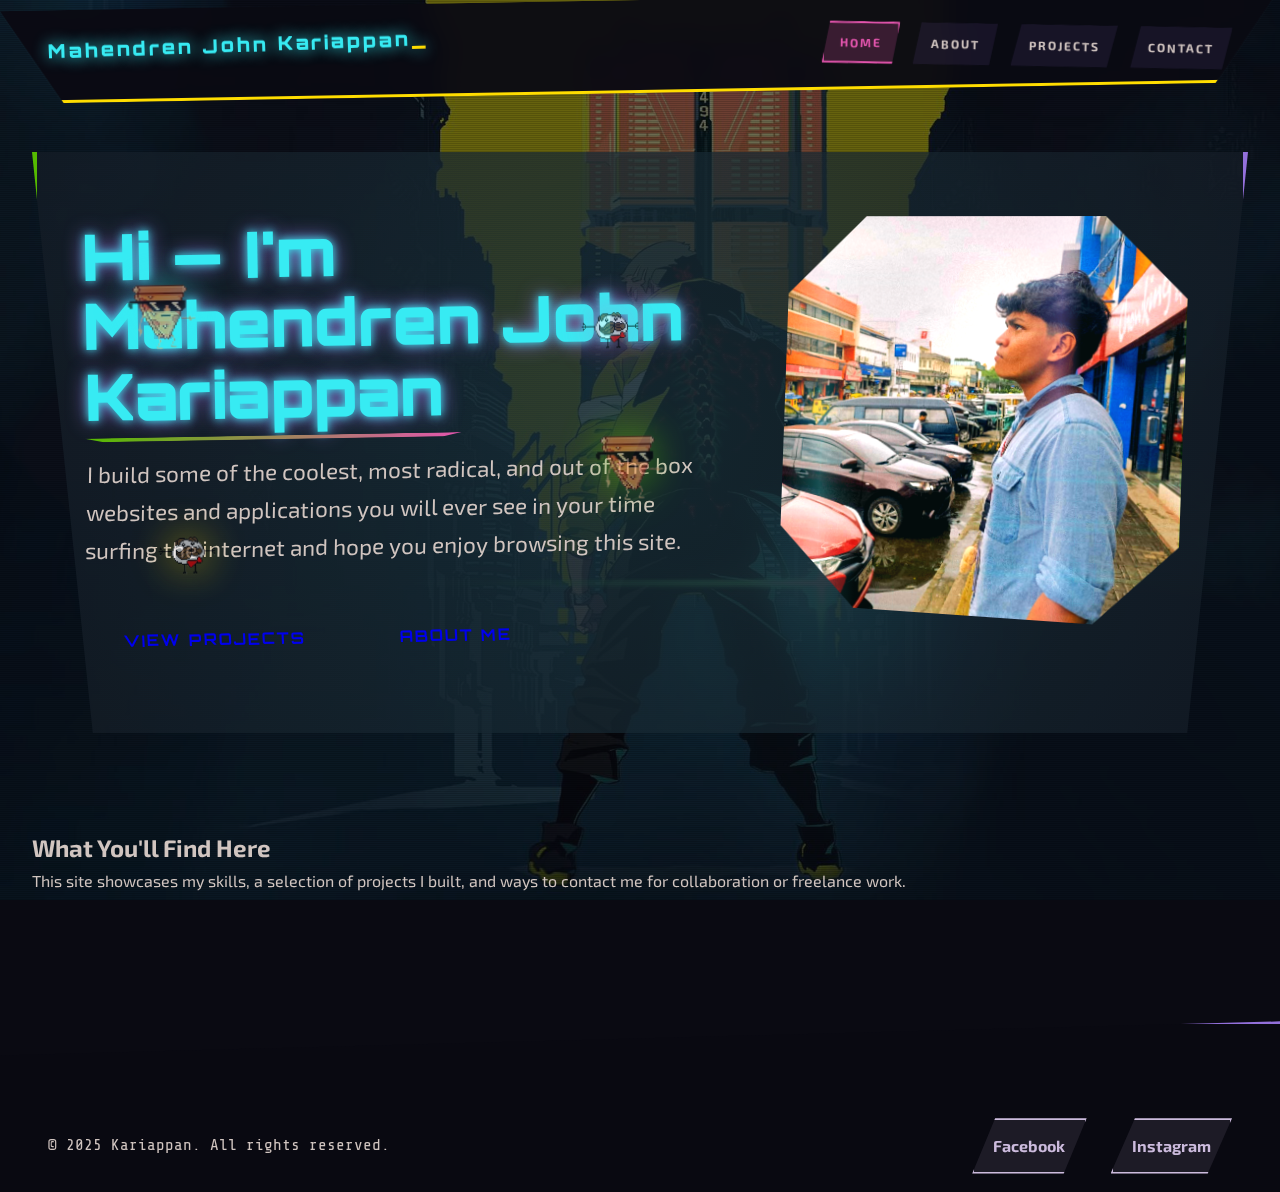
<file: index.html>
<!doctype html>
<html lang="en">
  <head>
    <meta charset="utf-8">
    <meta name="viewport" content="width=device-width, initial-scale=1">
    <title>Home</title>
    <link rel="preconnect" href="https://fonts.googleapis.com">
    <link rel="preconnect" href="https://fonts.gstatic.com" crossorigin>
    <link href="https://fonts.googleapis.com/css2?family=Inter:wght@300;400;600;700&display=swap" rel="stylesheet">
    <link rel="stylesheet" href="css/styles.css">
  </head>
  <body>
    <header class="header">
      <div class="box head-flex">
        <a href="index.html" class="logo">Mahendren John Kariappan</a>
        <nav class="nav">
          <a href="index.html" class="link active">Home</a>
          <a href="about.html" class="link">About</a>
          <a href="projects.html" class="link">Projects</a>
          <a href="contact.html" class="link">Contact</a>
        </nav>
      </div>
    </header>

    <main class="box main">
      <section class="hero">
        <div class="hero-text">
          <div class="hero-floating-container">
            <img src="images/pizzasteve.png" alt="" class="hero-float-img img-1">
            <img src="images/pringlee.png" alt="" class="hero-float-img img-2">
            <img src="images/pringlee.png" alt="" class="hero-float-img img-3">
            <img src="images/pizzasteve.png" alt="" class="hero-float-img img-4">
          </div>
          <h1>Hi — I'm Mahendren John Kariappan</h1>
          <p class="lead">I build some of the coolest, most radical, and out of the box websites and applications you will ever see in your time surfing the internet and hope you enjoy browsing this site.</p>
          <div class="btns">
            <a class="btn" href="projects.html">View Projects</a>
            <a class="btn outline" href="about.html">About Me</a>
          </div>
        </div>
        <div class="hero-img">
          <div class="photo-container">
            <img src="images/me.jpg" alt="Profile" class="photo">
            <div class="holo-grid"></div>
            <div class="holo-scan-lines"></div>
            <div class="holo-data-stream"></div>
            <div class="holo-flicker"></div>
          </div>
        </div>
      </section>

      <section class="intro">
        <h2>What You'll Find Here</h2>
        <p>This site showcases my skills, a selection of projects I built, and ways to contact me for collaboration or freelance work.</p>
      </section>
    </main>

    <footer class="footer">
      <div class="box foot-flex">
        <p>© 2025 Kariappan. All rights reserved.</p>
        <div class="social">
          <a href="#">Facebook</a>
          <a href="#">Instagram</a>
        </div>
      </div>
    </footer>
  </body>
</html>
</file>
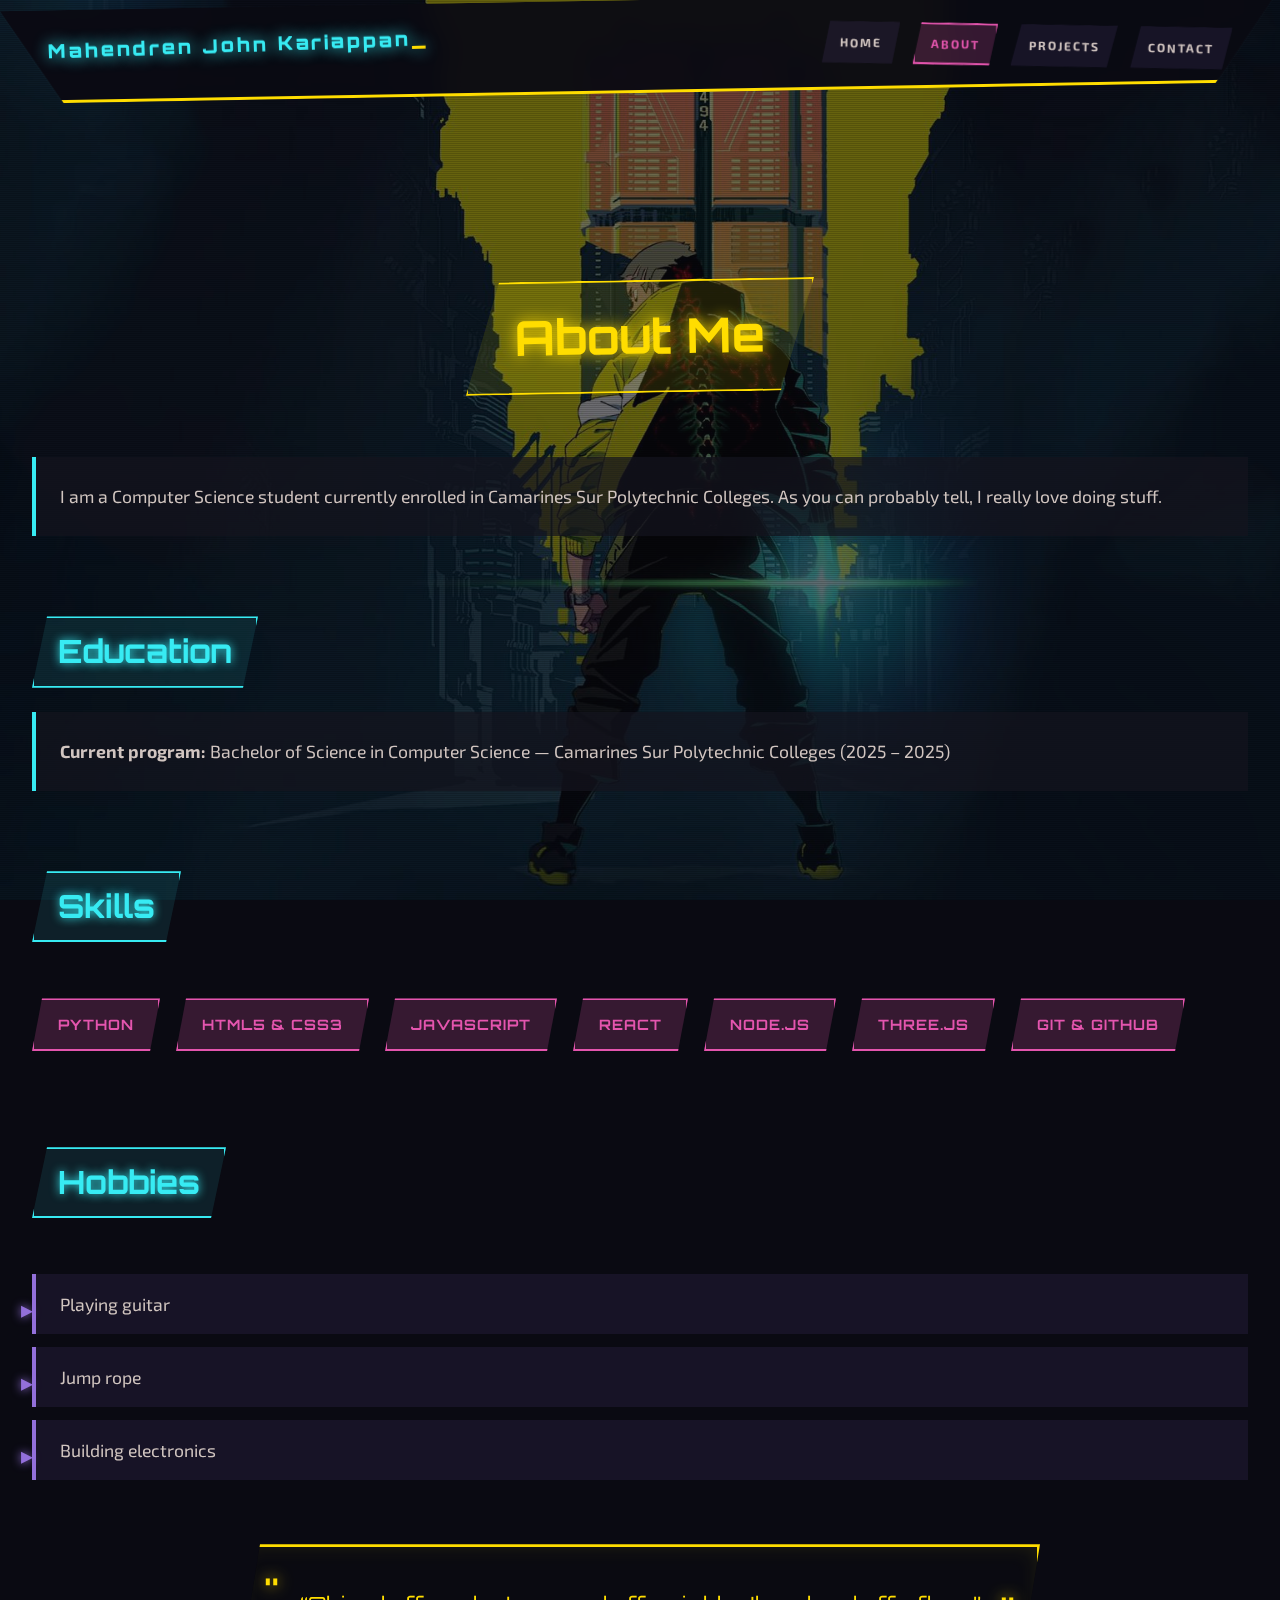
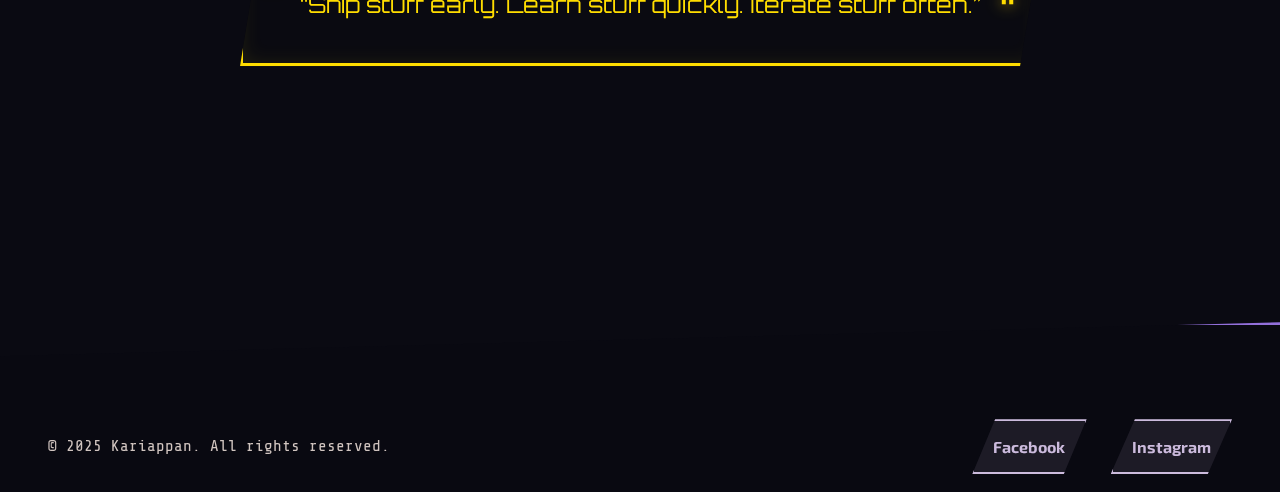
<file: about.html>
<!doctype html>
<html lang="en">
  <head>
    <meta charset="utf-8">
    <meta name="viewport" content="width=device-width, initial-scale=1">
    <title>About</title>
    <link href="https://fonts.googleapis.com/css2?family=Inter:wght@300;400;600;700&display=swap" rel="stylesheet">
    <link rel="stylesheet" href="css/styles.css">
  </head>
  <body>
    <header class="header">
      <div class="box head-flex">
        <a href="index.html" class="logo">Mahendren John Kariappan</a>
        <nav class="nav">
          <a href="index.html" class="link">Home</a>
          <a href="about.html" class="link active">About</a>
          <a href="projects.html" class="link">Projects</a>
          <a href="contact.html" class="link">Contact</a>
        </nav>
      </div>
    </header>
    <main class="box main">
      <section class="about">
        <h1>About Me</h1>
        <p>I am a Computer Science student currently enrolled in Camarines Sur Polytechnic Colleges. As you can probably tell, I really love doing stuff.</p>

        <h2>Education</h2>
        <p><strong>Current program:</strong> Bachelor of Science in Computer Science — Camarines Sur Polytechnic Colleges (2025 – 2025)</p>

        <h2>Skills</h2>
        <ul class="skills">
          <li>Python</li>
          <li>HTML5 & CSS3</li>
          <li>JavaScript</li>
          <li>React</li>
          <li>Node.js</li>
          <li>three.js</li>
          <li>Git & GitHub</li>
        </ul>

        <h2>Hobbies</h2>
        <ul>
          <li>Playing guitar</li>
          <li>Jump rope</li>
          <li>Building electronics</li>
        </ul>

        <blockquote class="quote">“Ship stuff early. Learn stuff quickly. Iterate stuff often.”</blockquote>
      </section>
    </main>

    <footer class="footer">
      <div class="box foot-flex">
        <p>© 2025 Kariappan. All rights reserved.</p>
        <div class="social">
          <a href="#">Facebook</a>
          <a href="#">Instagram</a>
        </div>
      </div>
    </footer>
  </body>
</html>
</file>
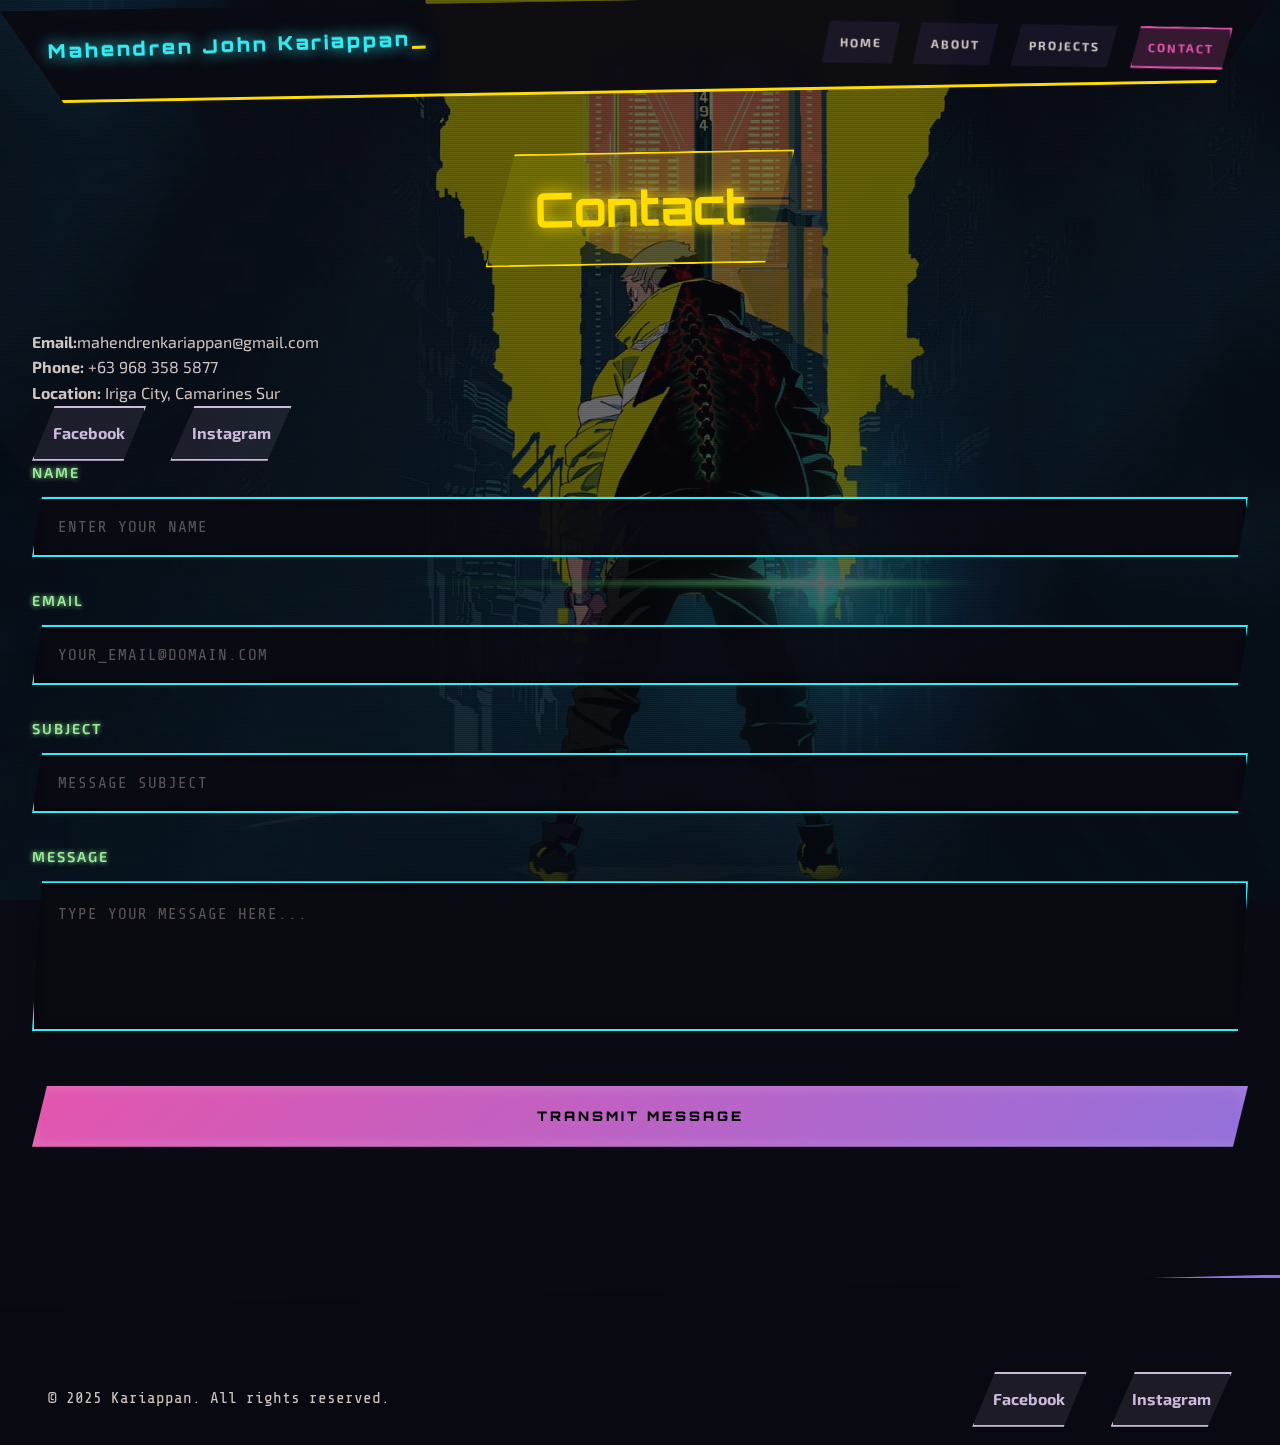
<file: contact.html>
<!doctype html>
<html lang="en">
<head>
    <meta charset="utf-8">
    <meta name="viewport" content="width=device-width, initial-scale=1">
    <title>Contact</title>
    <link rel="preconnect" href="https://fonts.googleapis.com">
    <link rel="preconnect" href="https://fonts.gstatic.com" crossorigin>
    <link href="https://fonts.googleapis.com/css2?family=Inter:wght@300;400;600;700&display=swap" rel="stylesheet">
    <link rel="stylesheet" href="css/styles.css">
</head>
<body>
    <header class="header">
        <div class="box head-flex">
            <a href="index.html" class="logo">Mahendren John Kariappan</a>
            <nav class="nav">
                <a href="index.html" class="link">Home</a>
                <a href="about.html" class="link">About</a>
                <a href="projects.html" class="link">Projects</a>
                <a href="contact.html" class="link active">Contact</a>
            </nav>
        </div>
    </header>

    <main class="box main">
        <section class="contact">
            <h1>Contact</h1>
            <div class="info">
                <p><strong>Email:</strong>mahendrenkariappan@gmail.com</p>
                <p><strong>Phone:</strong> +63 968 358 5877</p>
                <p><strong>Location:</strong> Iriga City, Camarines Sur</p>
                <div class="social">
                    <a href="#">Facebook</a>
                    <a href="#">Instagram</a>
                </div>
            </div>

            <div class="form-group">
                <label for="name">NAME</label>
                <div class="input-container">
                    <input id="name" name="name" type="text" class="form-input" required placeholder="ENTER YOUR NAME">
                    <div class="input-border"></div>
                    <div class="scan-line-input"></div>
                </div>
            </div>

            <div class="form-group">
                <label for="email">EMAIL</label>
                <div class="input-container">
                    <input id="email" name="email" type="email" class="form-input" required placeholder="YOUR_EMAIL@DOMAIN.COM">
                    <div class="input-border"></div>
                    <div class="scan-line-input"></div>
                    <div class="input-icon"></div>
                </div>
            </div>

            <div class="form-group">
                <label for="subject">SUBJECT</label>
                <div class="input-container">
                    <input id="subject" name="subject" type="text" class="form-input" placeholder="MESSAGE SUBJECT">
                    <div class="input-border"></div>
                    <div class="scan-line-input"></div>
                </div>
            </div>

            <div class="form-group">
                <label for="message">MESSAGE</label>
                <div class="input-container">
                    <textarea id="message" name="message" class="form-input" required placeholder="TYPE YOUR MESSAGE HERE..."></textarea>
                    <div class="input-border"></div>
                    <div class="scan-line-input"></div>
                </div>
            </div>

            <button type="submit" class="submit-btn">TRANSMIT MESSAGE</button>
            </form>
        </section>
    </main>

    <footer class="footer">
        <div class="box foot-flex">
            <p>© 2025 Kariappan. All rights reserved.</p>
            <div class="social">
                <a href="#">Facebook</a>
                <a href="#">Instagram</a>
            </div>
        </div>
    </footer>
</body>
</html>
</file>
<file: css/styles.css>
@import url('https://fonts.googleapis.com/css2?family=Orbitron:wght@400;700;900&family=Exo+2:wght@300;400;600&family=Share+Tech+Mono&display=swap');
:root {
    --rac5b0: #5B0;
    --keppei: #9E9;
    --fdf500: #FD0;
    --electric-blue: #37EBF3;
    --blushing-purple: #9370DB;
    --frostbite: #E455AE;
    --steel-pink: #CBD;
    --pale-silver: #D1C5C0;
    --dark-bg: #0a0a12;
    --wallpaper-bg: url('../images/edgerunner.png');
}
* {
    margin: 0;
    padding: 0;
    box-sizing: border-box;
}
body {
    font-family: 'Exo 2', sans-serif;
    background-color: var(--dark-bg);
    color: var(--pale-silver);
    line-height: 1.6;
    overflow-x: hidden;
    position: relative;
}
body::before {
    content: '';
    position: fixed;
    top: 0;
    left: 0;
    width: 100%;
    height: 100%;
    background: var(--wallpaper-bg) center/cover no-repeat;
    z-index: -3;
    opacity: 0.4;
}
body::after {
    content: '';
    position: fixed;
    top: 0;
    left: 0;
    width: 100%;
    height: 100%;
    background: repeating-linear-gradient(0deg,rgba(0,0,0,0.15) 0px,rgba(0,0,0,0.15) 1px,transparent 1px,transparent 2px);
    pointer-events: none;
    z-index: -1;
    animation: scan 8s linear infinite;
}
.wallpaper-overlay {
    position: fixed;
    top: 0;
    left: 0;
    width: 100%;
    height: 100%;
    background-image: linear-gradient(rgba(147,112,219,0.1) 1px, transparent 1px),linear-gradient(90deg, rgba(147,112,219,0.1) 1px, transparent 1px);
    background-size: 50px 50px;
    z-index: -2;
    animation: gridMove 20s linear infinite;
    pointer-events: none;
}
@keyframes scan {
    0% { transform: translateY(-100%); }
    100% { transform: translateY(100%); }
}
@keyframes gridMove {
    0% { transform: translate(0, 0); }
    100% { transform: translate(50px, 50px); }
}
@keyframes glitch {
    0% { transform: translate(0); filter: hue-rotate(0deg); }
    2% { transform: translate(-2px, 2px); }
    4% { transform: translate(-2px, -2px); }
    6% { transform: translate(2px, 2px); }
    8% { transform: translate(2px, -2px); filter: hue-rotate(90deg); }
    10% { transform: translate(0); }
    100% { transform: translate(0); filter: hue-rotate(0deg); }
}
.glitch {
    animation: glitch 5s infinite;
}
.header {
    background: rgba(10,10,18,0.95);
    backdrop-filter: blur(10px);
    padding: 1.5rem 0;
    position: fixed;
    width: 100%;
    top: 0;
    z-index: 1000;
    border-bottom: 3px solid var(--fdf500);
    clip-path: polygon(0 0,100% 0,95% 100%,5% 100%);
    transform: skewY(-1deg);
}
.head-flex {
    display: flex;
    justify-content: space-between;
    align-items: center;
    max-width: 1400px;
    margin: 0 auto;
    padding: 0 3rem;
    transform: skewY(1deg);
}
.logo {
    font-family: 'Orbitron', monospace;
    font-size: 1.2rem;
    font-weight: 900;
    color: var(--electric-blue);
    text-decoration: none;
    text-shadow: 0 0 15px var(--electric-blue);
    position: relative;
    letter-spacing: 3px;
    transform: rotate(-2deg);
}
.logo::after {
    content: '_';
    animation: blink 1s infinite;
    color: var(--fdf500);
}
@keyframes blink {
    0%,100% { opacity: 1; }
    50% { opacity: 0; }
}
.nav {
    display: flex;
    gap: 0.8rem;
    transform: rotate(1deg);
}
.link {
    color: var(--pale-silver);
    font-size: 0.75rem;
    text-decoration: none;
    padding: 0.6rem 1rem;
    border-radius: 0;
    transition: all 0.3s;
    position: relative;
    overflow: hidden;
    font-weight: 700;
    text-transform: uppercase;
    letter-spacing: 2px;
    border: 2px solid transparent;
    clip-path: polygon(10% 0,100% 0,90% 100%,0% 100%);
    background: rgba(147,112,219,0.1);
}
.link::before {
    content: '';
    position: absolute;
    top: 0;
    left: -100%;
    width: 100%;
    height: 100%;
    background: linear-gradient(90deg, transparent, var(--frostbite), transparent);
    transition: left 0.6s;
}
.link:hover::before {
    left: 100%;
}
.link:hover {
    color: var(--fdf500);
    border-color: var(--fdf500);
    box-shadow: 0 0 20px rgba(253,245,0,0.4);
    transform: translateY(-3px) scale(1.05);
}
.link.active {
    background: rgba(228,85,174,0.2);
    color: var(--frostbite);
    border: 2px solid var(--frostbite);
    box-shadow: 0 0 25px rgba(228,85,174,0.5);
}
.main {
    max-width: 1400px;
    margin: 120px auto 0;
    padding: 2rem;
    position: relative;
}

.hero {
    display: grid;
    grid-template-columns: 1.2fr 0.8fr;
    gap: 4rem;
    align-items: start;
    margin-bottom: 6rem;
    padding: 4rem 3rem;
    background: rgba(20,20,30,0.7);
    clip-path: polygon(0 0,100% 0,95% 100%,5% 100%);
    border-left: 5px solid var(--rac5b0);
    border-right: 5px solid var(--blushing-purple);
    position: relative;
    overflow: hidden;
}
.hero::before {
    content: '';
    position: absolute;
    top: -50%;
    left: -50%;
    width: 200%;
    height: 200%;
    background: radial-gradient(circle, rgba(55,235,243,0.1) 0%, transparent 70%);
    animation: rotate 25s linear infinite;
    z-index: -1;
}
@keyframes rotate {
    0% { transform: rotate(0deg); }
    100% { transform: rotate(360deg); }
}
.hero-text {
    transform: rotate(-1deg);
    position: relative;
}
.hero-text h1 {
    font-family: 'Orbitron', monospace;
    font-size: 4rem;
    font-weight: 900;
    color: var(--electric-blue);
    margin-bottom: 1.5rem;
    line-height: 1.1;
    text-shadow: 0 0 10px var(--electric-blue),0 0 20px var(--blushing-purple);
    position: relative;
    display: inline-block;
}
.hero-text h1::after {
    content: '';
    position: absolute;
    bottom: -10px;
    left: 0;
    width: 60%;
    height: 4px;
    background: linear-gradient(90deg, var(--rac5b0), var(--frostbite));
    clip-path: polygon(0 0,100% 0,95% 100%,5% 100%);
}
.hero-floating-container {
    position: absolute;
    top: 0;
    left: 0;
    width: 100%;
    height: 100%;
    pointer-events: none;
    z-index: 5;
    overflow: visible;
}

.hero-float-img {
    position: absolute;
    width: 100px;
    height: 100px;
    object-fit: contain;
    opacity: 0.6;
    filter: drop-shadow(0 0 20px var(--electric-blue));
    animation: heroImageFloat 8s ease-in-out infinite;
    pointer-events: auto;
    transition: all 0.3s ease;
}
.hero-float-img.img-1 {
    top: 10%;
    left: 5%;
    animation-delay: 0s;
    filter: drop-shadow(0 0 20px var(--electric-blue));
}
.hero-float-img.img-2 {
    top: 15%;
    right: 8%;
    animation-delay: -2s;
    filter: drop-shadow(0 0 20px var(--frostbite));
}
.hero-float-img.img-3 {
    bottom: 15%;
    left: 8%;
    animation-delay: -4s;
    filter: drop-shadow(0 0 20px var(--fdf500));
}
.hero-float-img.img-4 {
    top: 45%;
    right: 5%;
    animation-delay: -6s;
    filter: drop-shadow(0 0 20px var(--rac5b0));
}

@keyframes heroImageFloat {
    0%, 100% {
        transform: translate(0, 0) rotate(0deg) scale(1);
    }
    25% {
        transform: translate(15px, -20px) rotate(8deg) scale(1.15);
    }
    50% {
        transform: translate(-10px, 15px) rotate(-8deg) scale(0.9);
    }
    75% {
        transform: translate(20px, 10px) rotate(5deg) scale(1.1);
    }
}
.hero-float-img:hover {
    animation-play-state: paused;
    transform: scale(1.4) rotate(15deg);
    opacity: 1;
    filter: drop-shadow(0 0 40px var(--blushing-purple)) brightness(1.2);
    z-index: 10;
}
.hero-float-img:hover::before {
    content: '';
    position: absolute;
    top: -10px;
    left: -10px;
    right: -10px;
    bottom: -10px;
    border: 2px solid var(--electric-blue);
    border-radius: 50%;
    animation: spin 2s linear infinite;
}

@keyframes spin {
    from { transform: rotate(0deg); }
    to { transform: rotate(360deg); }
}
@media (max-width: 968px) {
    .hero-float-img {
        width: 70px;
        height: 70px;
    }
    
    .hero-float-img.img-1 {
        top: 5%;
        left: 3%;
    }
    
    .hero-float-img.img-2 {
        top: 10%;
        right: 3%;
    }
    
    .hero-float-img.img-3 {
        bottom: 10%;
        left: 3%;
    }
    
    .hero-float-img.img-4 {
        top: 50%;
        right: 3%;
    }
}

@media (max-width: 640px) {
    .hero-float-img {
        width: 50px;
        height: 50px;
        opacity: 0.4;
    }
}
.lead {
    font-size: 1.4rem;
    color: var(--pale-silver);
    margin-bottom: 2.5rem;
    line-height: 1.7;
    transform: skewX(-2deg);
}
.cyber-text {
    color: var(--fdf500);
    font-weight: 700;
    text-shadow: 0 0 8px var(--fdf500);
    position: relative;
    display: inline-block;
}
.cyber-text::after {
    content: '';
    position: absolute;
    bottom: -2px;
    left: 0;
    width: 100%;
    height: 2px;
    background: var(--fdf500);
    box-shadow: 0 0 8px var(--fdf500);
}
.btns {
    display: flex;
    gap: 1.5rem;
    margin-top: 2.5rem;
    transform: skewX(2deg);
}
.btn {
    padding: 1.2rem 2.2rem;
    text-decoration: none;
    border-radius: 0;
    font-weight: 700;
    transition: all 0.4s;
    position: relative;
    overflow: hidden;
    font-family: 'Orbitron', monospace;
    text-transform: uppercase;
    letter-spacing: 2px;
    z-index: 1;
    clip-path: polygon(15% 0,100% 0,85% 100%,0% 100%);
}
.btn::before {
    content: '';
    position: absolute;
    top: 0;
    left: -100%;
    width: 100%;
    height: 100%;
    background: linear-gradient(90deg, transparent, rgba(255,255,255,0.3), transparent);
    transition: left 0.6s;
    z-index: -1;
}
.btn:hover::before {
    left: 100%;
}
.btn-primary {
    background: linear-gradient(135deg, var(--rac5b0), var(--keppei));
    color: #000;
    border: none;
    box-shadow: 0 0 20px rgba(91,187,0,0.6);
}
.btn-primary:hover {
    transform: translateY(-5px) scale(1.05);
    box-shadow: 0 5px 25px rgba(91,187,0,0.8);
}
.btn-outline {
    background: transparent;
    color: var(--electric-blue);
    border: 3px solid var(--electric-blue);
    box-shadow: 0 0 15px rgba(55,235,243,0.4);
}
.btn-outline:hover {
    background: var(--electric-blue);
    color: #000;
    transform: translateY(-5px);
    box-shadow: 0 5px 25px rgba(55,235,243,0.7);
}
.hero-img {
    position: relative;
    transform: rotate(2deg) perspective(500px) rotateY(-5deg);
    width: 400px;
    height: 400px;
    flex-shrink: 0;
}

.photo-container {
    width: 100%;
    height: 100%;
    position: relative;
    clip-path: polygon(20% 0%,80% 0%,100% 20%,100% 80%,80% 100%,20% 100%,0% 80%,0% 20%);
    overflow: hidden;
    box-shadow: 0 0 0 4px var(--frostbite),0 0 30px var(--frostbite),0 0 60px var(--blushing-purple),inset 0 0 30px rgba(228,85,174,0.3);
    animation: float 8s ease-in-out infinite,hologram 4s ease-in-out infinite;
}

.photo {
    width: 100%;
    height: 100%;
    object-fit: cover;
    filter: contrast(1.3) saturate(1.4);
    animation: photoGlitch 8s ease-in-out infinite;
    position: relative;
}

.holo-scan-lines {
    position: absolute;
    top: 0;
    left: 0;
    width: 100%;
    height: 100%;
    background: repeating-linear-gradient(
        0deg,
        transparent 0%,
        rgba(55, 235, 243, 0.1) 1%,
        transparent 2%,
        transparent 10%,
        rgba(55, 235, 243, 0.15) 11%,
        transparent 12%
    );
    animation: holoScan 3s linear infinite;
    pointer-events: none;
    mix-blend-mode: overlay;
    z-index: 2;
}

.holo-data-stream {
    position: absolute;
    top: 0;
    left: 0;
    width: 100%;
    height: 100%;
    background: linear-gradient(
        90deg,
        transparent 0%,
        rgba(55, 235, 243, 0.3) 10%,
        rgba(55, 235, 243, 0.1) 15%,
        transparent 20%,
        transparent 60%,
        rgba(147, 112, 219, 0.2) 65%,
        rgba(147, 112, 219, 0.4) 70%,
        transparent 75%
    );
    animation: dataStream 4s linear infinite;
    pointer-events: none;
    mix-blend-mode: screen;
    z-index: 3;
}

.holo-grid {
    position: absolute;
    top: 0;
    left: 0;
    width: 100%;
    height: 100%;
    background-image: 
        linear-gradient(rgba(55, 235, 243, 0.1) 1px, transparent 1px),
        linear-gradient(90deg, rgba(55, 235, 243, 0.1) 1px, transparent 1px);
    background-size: 20px 20px;
    animation: gridPulse 6s ease-in-out infinite;
    pointer-events: none;
    mix-blend-mode: overlay;
    opacity: 0.5;
    z-index: 1;
}

.holo-flicker {
    position: absolute;
    top: 0;
    left: 0;
    width: 100%;
    height: 100%;
    background: rgba(55, 235, 243, 0.05);
    animation: flicker 2s ease-in-out infinite;
    pointer-events: none;
    mix-blend-mode: screen;
    z-index: 4;
}

@keyframes holoScan {
    0% { transform: translateY(-100%); }
    100% { transform: translateY(100%); }
}

@keyframes dataStream {
    0% { transform: translateX(-100%); }
    100% { transform: translateX(100%); }
}

@keyframes gridPulse {
    0%, 100% { opacity: 0.3; transform: scale(1); }
    50% { opacity: 0.7; transform: scale(1.02); }
}

@keyframes flicker {
    0%, 100% { opacity: 0.1; }
    25% { opacity: 0.3; }
    50% { opacity: 0.1; }
    75% { opacity: 0.4; }
}
@keyframes float {
    0%,100% { transform: translateY(0) rotate(0deg); }
    33% { transform: translateY(-15px) rotate(1deg); }
    66% { transform: translateY(10px) rotate(-1deg); }
}
@keyframes hologram {
    0%,100% { 
        filter: hue-rotate(0deg) brightness(1) saturate(1);
        box-shadow: 0 0 0 4px var(--frostbite),0 0 30px var(--frostbite),0 0 60px var(--blushing-purple);
    }
    25% { 
        filter: hue-rotate(45deg) brightness(1.1) saturate(1.2);
        box-shadow: 0 0 0 4px var(--electric-blue),0 0 40px var(--electric-blue),0 0 80px var(--rac5b0);
    }
    50% { 
        filter: hue-rotate(90deg) brightness(1.2) saturate(1.4);
        box-shadow: 0 0 0 4px var(--fdf500),0 0 50px var(--fdf500),0 0 100px var(--frostbite);
    }
    75% { 
        filter: hue-rotate(135deg) brightness(1.1) saturate(1.2);
        box-shadow: 0 0 0 4px var(--rac5b0),0 0 40px var(--rac5b0),0 0 80px var(--electric-blue);
    }
}
@keyframes photoGlitch {
    0%,100% { 
        transform: translate(0,0) scale(1);
        clip-path: polygon(20% 0%,80% 0%,100% 20%,100% 80%,80% 100%,20% 100%,0% 80%,0% 20%);
    }
    2% { 
        transform: translate(-5px,3px) scale(1.02);
        clip-path: polygon(22% 2%,78% 0%,98% 22%,100% 78%,82% 98%,18% 100%,2% 82%,0% 18%);
    }
    4% { 
        transform: translate(5px,-3px) scale(0.98);
        clip-path: polygon(18% 2%,82% 0%,102% 18%,100% 82%,78% 98%,22% 100%,-2% 78%,0% 22%);
    }
    6% { 
        transform: translate(-3px,-5px) scale(1.01);
        clip-path: polygon(21% 1%,79% 1%,99% 21%,101% 79%,79% 99%,21% 99%,1% 79%,-1% 21%);
    }
}
.photo {
    width: 100%;
    height: 100%;
    object-fit: cover;
    filter: contrast(1.3) saturate(1.4);
    animation: photoGlitch 8s ease-in-out infinite;
    position: relative;
}
.photo::before {
    content: '';
    position: absolute;
    top: 0;
    left: 0;
    width: 100%;
    height: 100%;
    background: linear-gradient(45deg, 
        transparent 0%, 
        rgba(55,235,243,0.1) 20%, 
        transparent 40%,
        rgba(228,85,174,0.1) 60%,
        transparent 80%,
        rgba(253,245,0,0.1) 100%);
    animation: hologramOverlay 3s ease-in-out infinite;
    mix-blend-mode: overlay;
    z-index: 2;
}
@keyframes hologramOverlay {
    0%,100% { opacity: 0.3; transform: translateX(0); }
    50% { opacity: 0.7; transform: translateX(10px); }
}
.scan-line {
    position: absolute;
    top: 0;
    left: 0;
    width: 100%;
    height: 100%;
    background: linear-gradient(to bottom,transparent 0%,rgba(55,235,243,0.1) 10%,transparent 20%,rgba(147,112,219,0.1) 30%,transparent 40%,rgba(228,85,174,0.1) 50%,transparent 60%,rgba(91,187,0,0.1) 70%,transparent 80%,rgba(253,245,0,0.1) 90%,transparent 100%);
    background-size: 100% 200%;
    animation: scan 3s linear infinite;
    pointer-events: none;
    mix-blend-mode: overlay;
    z-index: 3;
}
.holo-particles {
    position: absolute;
    top: 0;
    left: 0;
    width: 100%;
    height: 100%;
    pointer-events: none;
    z-index: 4;
}
.holo-particle {
    position: absolute;
    width: 3px;
    height: 3px;
    background: var(--electric-blue);
    border-radius: 50%;
    animation: particleFloat 6s linear infinite;
    box-shadow: 0 0 8px var(--electric-blue);
}
.holo-particle:nth-child(2) {
    background: var(--frostbite);
    box-shadow: 0 0 8px var(--frostbite);
    animation-delay: -2s;
    left: 30%;
    top: 20%;
}
.holo-particle:nth-child(3) {
    background: var(--fdf500);
    box-shadow: 0 0 8px var(--fdf500);
    animation-delay: -4s;
    left: 70%;
    top: 60%;
}
.holo-particle:nth-child(4) {
    background: var(--rac5b0);
    box-shadow: 0 0 8px var(--rac5b0);
    animation-delay: -1s;
    left: 50%;
    top: 80%;
}
.holo-particle:nth-child(5) {
    background: var(--blushing-purple);
    box-shadow: 0 0 8px var(--blushing-purple);
    animation-delay: -3s;
    left: 20%;
    top: 40%;
}
@keyframes particleFloat {
    0% { transform: translate(0,0) scale(1);opacity: 0; }
    10% { opacity: 1; }
    90% { opacity: 1; }
    100% { transform: translate(100px,-100px) scale(0);opacity: 0; }
}
.works {
    margin: 8rem 0;
    position: relative;
}
.works h1,
.about h1,
.contact h1 {
    font-family: 'Orbitron', monospace;
    font-size: 3rem;
    color: var(--fdf500);
    margin-bottom: 4rem;
    text-align: center;
    text-shadow: 0 0 15px var(--fdf500);
    position: relative;
    display: inline-block;
    left: 50%;
    transform: translateX(-50%) rotate(-1deg);
    clip-path: polygon(10% 0,100% 0,90% 100%,0% 100%);
    background: rgba(253,245,0,0.1);
    padding: 1rem 3rem;
    border: 2px solid var(--fdf500);
}

.works h1::after,
.about h1::after,
.contact h1::after {
    content: '';
    position: absolute;
    bottom: -10px;
    left: 20%;
    width: 60%;
    height: 3px;
    background: linear-gradient(90deg, transparent, var(--frostbite), transparent);
}
.hex-grid {
    display: grid;
    grid-template-columns: repeat(3, 1fr);
    gap: 2rem;
    margin-top: 3rem;
    perspective: 1000px;
}
.hex-card {
    background: rgba(30,30,40,0.8);
    clip-path: polygon(25% 0%,75% 0%,100% 50%,75% 100%,25% 100%,0% 50%);
    padding: 2rem;
    transition: all 0.5s;
    border: 2px solid transparent;
    position: relative;
    transform-style: preserve-3d;
}
.hex-card:nth-child(odd) {
    transform: translateY(50px);
}
.hex-card::before {
    content: '';
    position: absolute;
    top: 0;
    left: 0;
    width: 100%;
    height: 100%;
    background: linear-gradient(45deg, var(--blushing-purple), var(--electric-blue));
    opacity: 0;
    transition: opacity 0.4s;
    z-index: -1;
    clip-path: polygon(25% 0%,75% 0%,100% 50%,75% 100%,25% 100%,0% 50%);
}
.hex-card:hover::before {
    opacity: 0.3;
}
.hex-card:hover {
    transform: translateY(-20px) rotateX(10deg) scale(1.05);
    border-color: var(--electric-blue);
    box-shadow: 0 20px 40px rgba(55,235,243,0.3);
}
.hex-card img {
    width: 100%;
    height: 180px;
    object-fit: cover;
    clip-path: polygon(25% 0%,75% 0%,100% 50%,75% 100%,25% 100%,0% 50%);
    transition: all 0.4s;
    filter: brightness(0.8) contrast(1.2);
}
.hex-card:hover img {
    transform: scale(1.1);
    filter: brightness(1) contrast(1.1) hue-rotate(15deg);
}
.hex-content {
    padding: 1.5rem 0 0;
    text-align: center;
}
.hex-content h3 {
    font-family: 'Orbitron', monospace;
    color: var(--keppei);
    margin-bottom: 1rem;
    font-size: 1.4rem;
}
.hex-content p {
    color: var(--pale-silver);
    margin-bottom: 1rem;
    font-size: 0.95rem;
}
.tech {
    color: var(--frostbite) !important;
    font-weight: 700;
    background: rgba(228,85,174,0.1);
    padding: 0.4rem 1rem;
    border-radius: 0;
    display: inline-block;
    border: 1px solid var(--frostbite);
    font-size: 0.8rem;
    text-transform: uppercase;
    letter-spacing: 1px;
    clip-path: polygon(10% 0,100% 0,90% 100%,0% 100%);
}
.plink {
    color: var(--rac5b0);
    text-decoration: none;
    font-weight: 700;
    display: inline-flex;
    align-items: center;
    gap: 0.5rem;
    transition: all 0.3s;
    margin-top: 1rem;
    text-transform: uppercase;
    letter-spacing: 1px;
}
.plink:hover {
    color: var(--fdf500);
    transform: translateX(8px);
    text-shadow: 0 0 8px var(--fdf500);
}
.footer {
    background: rgba(10,10,18,0.95);
    padding: 4rem 0 3rem;
    margin-top: 6rem;
    position: relative;
    clip-path: polygon(0 20%,100% 0,100% 100%,0% 100%);
    border-top: 3px solid var(--blushing-purple);
}
.foot-flex {
    display: flex;
    justify-content: space-between;
    align-items: center;
    max-width: 1400px;
    margin: 0 auto;
    padding: 0 3rem;
    transform: translateY(30px);
}
.footer p {
    color: var(--pale-silver);
    font-family: 'Share Tech Mono', monospace;
}
.social {
    display: flex;
    gap: 1.5rem;
}
.social a {
    color: var(--steel-pink);
    text-decoration: none;
    padding: 0.8rem 1.2rem;
    border: 2px solid var(--steel-pink);
    transition: all 0.3s;
    font-weight: 700;
    clip-path: polygon(20% 0,100% 0,80% 100%,0% 100%);
    background: rgba(203,187,221,0.1);
}
.social a:hover {
    background: var(--steel-pink);
    color: #000;
    transform: translateY(-5px);
    box-shadow: 0 5px 15px rgba(203,187,221,0.5);
}
.wallpaper-control {
    position: fixed;
    bottom: 20px;
    right: 20px;
    z-index: 1000;
}
.wallpaper-btn {
    background: var(--frostbite);
    color: white;
    border: none;
    padding: 10px 15px;
    border-radius: 5px;
    cursor: pointer;
    font-family: 'Orbitron', monospace;
    font-weight: 700;
    text-transform: uppercase;
    letter-spacing: 1px;
    box-shadow: 0 0 15px var(--frostbite);
    transition: all 0.3s;
}
.wallpaper-btn:hover {
    background: var(--electric-blue);
    box-shadow: 0 0 20px var(--electric-blue);
    transform: translateY(-2px);
}

.contact-info {
    background: rgba(20,20,30,0.8);
    padding: 2.5rem;
    border: 2px solid var(--electric-blue);
    position: relative;
    overflow: hidden;
    backdrop-filter: blur(10px);
    clip-path: polygon(20px 0, 100% 0, calc(100% - 20px) 100%, 0 100%);
    box-shadow: 
        0 0 25px rgba(55, 235, 243, 0.3),
        inset 0 0 20px rgba(55, 235, 243, 0.1);
}

.contact-info::before {
    content: '';
    position: absolute;
    top: -2px;
    left: -2px;
    right: -2px;
    bottom: -2px;
    background: linear-gradient(45deg, 
        var(--electric-blue), 
        var(--frostbite), 
        var(--blushing-purple), 
        var(--rac5b0),
        var(--electric-blue));
    background-size: 400% 400%;
    animation: gradientShift 8s ease infinite;
    clip-path: polygon(20px 0, 100% 0, calc(100% - 20px) 100%, 0 100%);
    z-index: -1;
}

@keyframes gradientShift {
    0%, 100% { background-position: 0% 50%; }
    50% { background-position: 100% 50%; }
}

.contact-info::after {
    content: '';
    position: absolute;
    top: 0;
    left: 0;
    width: 100%;
    height: 100%;
    background-image: 
        linear-gradient(rgba(55, 235, 243, 0.1) 1px, transparent 1px),
        linear-gradient(90deg, rgba(55, 235, 243, 0.1) 1px, transparent 1px);
    background-size: 30px 30px;
    animation: gridMove 20s linear infinite;
    pointer-events: none;
    z-index: -1;
    opacity: 0.5;
}

.contact-info h2 {
    font-family: 'Orbitron', monospace;
    color: var(--electric-blue);
    margin-bottom: 2rem;
    font-size: 1.8rem;
    text-shadow: 0 0 15px var(--electric-blue);
    position: relative;
    display: inline-block;
    text-transform: uppercase;
    letter-spacing: 3px;
}

.contact-info h2::after {
    content: '';
    position: absolute;
    bottom: -8px;
    left: 0;
    width: 100%;
    height: 3px;
    background: linear-gradient(90deg, 
        var(--electric-blue), 
        transparent, 
        var(--electric-blue));
    box-shadow: 0 0 10px var(--electric-blue);
}

.info-items {
    display: flex;
    flex-direction: column;
    gap: 1.5rem;
}

.info-item {
    display: flex;
    align-items: center;
    gap: 1rem;
    padding: 1rem;
    background: rgba(10, 10, 18, 0.6);
    border: 1px solid rgba(55, 235, 243, 0.3);
    clip-path: polygon(10px 0, 100% 0, calc(100% - 10px) 100%, 0 100%);
    transition: all 0.3s;
    position: relative;
    overflow: hidden;
}

.info-item::before {
    content: '';
    position: absolute;
    top: 0;
    left: -100%;
    width: 100%;
    height: 100%;
    background: linear-gradient(90deg, 
        transparent, 
        rgba(55, 235, 243, 0.2), 
        transparent);
    transition: left 0.6s;
}

.info-item:hover::before {
    left: 100%;
}

.info-item:hover {
    border-color: var(--electric-blue);
    box-shadow: 0 0 15px rgba(55, 235, 243, 0.4);
    transform: translateX(5px);
}

.info-icon {
    color: var(--electric-blue);
    font-size: 1.3rem;
    min-width: 30px;
    text-shadow: 0 0 8px var(--electric-blue);
}

.info-content {
    flex: 1;
}

.info-content strong {
    color: var(--keppei);
    font-weight: 600;
    display: block;
    margin-bottom: 0.3rem;
    text-transform: uppercase;
    letter-spacing: 1px;
    font-size: 0.9rem;
    text-shadow: 0 0 5px var(--keppei);
}

.info-content p {
    color: var(--pale-silver);
    margin: 0;
    font-family: 'Share Tech Mono', monospace;
    font-size: 0.95rem;
}

.contact-social {
    display: flex;
    gap: 1rem;
    margin-top: 2.5rem;
    justify-content: center;
}

.contact-social a {
    color: var(--electric-blue);
    text-decoration: none;
    padding: 0.8rem 1.5rem;
    border: 2px solid var(--electric-blue);
    transition: all 0.3s;
    font-weight: 700;
    clip-path: polygon(15px 0, 100% 0, calc(100% - 15px) 100%, 0 100%);
    background: rgba(55, 235, 243, 0.1);
    text-transform: uppercase;
    letter-spacing: 2px;
    font-family: 'Orbitron', monospace;
    font-size: 0.8rem;
    position: relative;
    overflow: hidden;
}

.contact-social a::before {
    content: '';
    position: absolute;
    top: 0;
    left: -100%;
    width: 100%;
    height: 100%;
    background: linear-gradient(90deg, 
        transparent, 
        rgba(55, 235, 243, 0.4), 
        transparent);
    transition: left 0.6s;
}

.contact-social a:hover::before {
    left: 100%;
}

.contact-social a:hover {
    background: var(--electric-blue);
    color: #000;
    transform: translateY(-3px);
    box-shadow: 0 5px 20px rgba(55, 235, 243, 0.6);
}

.contact-scan-line {
    position: absolute;
    top: 0;
    left: 0;
    width: 100%;
    height: 100%;
    background: linear-gradient(to bottom,
        transparent 0%,
        rgba(55, 235, 243, 0.1) 10%,
        transparent 20%,
        rgba(55, 235, 243, 0.15) 30%,
        transparent 40%,
        rgba(55, 235, 243, 0.1) 50%,
        transparent 60%,
        rgba(55, 235, 243, 0.15) 70%,
        transparent 80%,
        rgba(55, 235, 243, 0.1) 90%,
        transparent 100%);
    background-size: 100% 200%;
    animation: scan 4s linear infinite;
    pointer-events: none;
    mix-blend-mode: overlay;
    z-index: 1;
    opacity: 0.5;
}

@media (max-width: 968px) {
    .contact-info {
        clip-path: polygon(10px 0, 100% 0, calc(100% - 10px) 100%, 0 100%);
    }
    
    .contact-info::before {
        clip-path: polygon(10px 0, 100% 0, calc(100% - 10px) 100%, 0 100%);
    }
}

@media (max-width: 768px) {
    .contact-info {
        padding: 2rem 1.5rem;
    }
    
    .info-item {
        padding: 0.8rem;
    }
    
    .contact-social {
        flex-wrap: wrap;
    }
    
    .contact-social a {
        flex: 1;
        min-width: 120px;
        text-align: center;
    }
}
.form-group {
    margin-bottom: 2rem;
    position: relative;
}

.form-group label {
    display: block;
    margin-bottom: 0.8rem;
    color: var(--keppei);
    font-weight: 600;
    text-transform: uppercase;
    letter-spacing: 2px;
    font-size: 0.9rem;
    text-shadow: 0 0 5px var(--keppei);
}

.input-container {
    position: relative;
    width: 100%;
}

.form-input {
    width: 100%;
    padding: 1.2rem 1.5rem;
    background: rgba(10, 10, 18, 0.9);
    border: 2px solid var(--electric-blue);
    color: var(--pale-silver);
    font-family: 'Share Tech Mono', monospace;
    font-size: 1rem;
    transition: all 0.4s;
    position: relative;
    clip-path: polygon(10px 0, 100% 0, calc(100% - 10px) 100%, 0 100%);
    box-shadow: 
        0 0 15px rgba(55, 235, 243, 0.3),
        inset 0 0 10px rgba(0, 0, 0, 0.5);
    z-index: 1;
}

.form-input::placeholder {
    color: rgba(209, 197, 192, 0.4);
    text-transform: uppercase;
    letter-spacing: 1px;
}

.form-input:focus {
    outline: none;
    border-color: var(--frostbite);
    box-shadow: 
        0 0 25px rgba(228, 85, 174, 0.5),
        inset 0 0 15px rgba(228, 85, 174, 0.1);
    background: rgba(15, 15, 25, 0.95);
    transform: translateY(-2px);
}

.input-border {
    position: absolute;
    top: 0;
    left: 0;
    width: 100%;
    height: 100%;
    background: linear-gradient(90deg, 
        var(--electric-blue), 
        var(--frostbite), 
        var(--blushing-purple), 
        var(--rac5b0));
    clip-path: polygon(10px 0, 100% 0, calc(100% - 10px) 100%, 0 100%);
    opacity: 0;
    transition: opacity 0.3s;
    z-index: -1;
}

.form-input:focus ~ .input-border {
    opacity: 1;
    animation: borderGlow 2s infinite;
}

@keyframes borderGlow {
    0%, 100% { opacity: 0.7; }
    50% { opacity: 1; }
}

.scan-line-input {
    position: absolute;
    top: 0;
    left: -100%;
    width: 100%;
    height: 100%;
    background: linear-gradient(90deg, 
        transparent, 
        rgba(55, 235, 243, 0.3), 
        transparent);
    transition: left 0.6s;
    z-index: 2;
    pointer-events: none;
}

.form-input:focus ~ .scan-line-input {
    left: 100%;
}

textarea.form-input {
    resize: vertical;
    min-height: 150px;
    line-height: 1.5;
}

.input-icon {
    position: absolute;
    right: 15px;
    top: 50%;
    transform: translateY(-50%);
    color: var(--electric-blue);
    font-size: 1.2rem;
    z-index: 3;
    pointer-events: none;
    text-shadow: 0 0 8px var(--electric-blue);
}

.submit-btn {
    width: 100%;
    padding: 1.4rem;
    background: linear-gradient(135deg, var(--frostbite), var(--blushing-purple));
    color: #000;
    border: none;
    font-weight: 900;
    transition: all 0.4s;
    position: relative;
    overflow: hidden;
    font-family: 'Orbitron', monospace;
    text-transform: uppercase;
    letter-spacing: 3px;
    z-index: 1;
    clip-path: polygon(15px 0, 100% 0, calc(100% - 15px) 100%, 0 100%);
    box-shadow: 
        0 0 25px rgba(228, 85, 174, 0.6),
        inset 0 0 15px rgba(255, 255, 255, 0.2);
    cursor: pointer;
    margin-top: 1rem;
}

.submit-btn::before {
    content: '';
    position: absolute;
    top: 0;
    left: -100%;
    width: 100%;
    height: 100%;
    background: linear-gradient(90deg, 
        transparent, 
        rgba(255, 255, 255, 0.4), 
        transparent);
    transition: left 0.6s;
    z-index: -1;
}

.submit-btn:hover::before {
    left: 100%;
}

.submit-btn:hover {
    transform: translateY(-3px) scale(1.02);
    box-shadow: 
        0 5px 30px rgba(228, 85, 174, 0.8),
        inset 0 0 20px rgba(255, 255, 255, 0.3);
    background: linear-gradient(135deg, var(--blushing-purple), var(--frostbite));
}

.contact-form {
    background: rgba(20, 20, 30, 0.8);
    padding: 3rem;
    border: 1px solid rgba(55, 235, 243, 0.3);
    position: relative;
    overflow: hidden;
    backdrop-filter: blur(10px);
}

.contact-form::before {
    content: '';
    position: absolute;
    top: 0;
    left: 0;
    width: 100%;
    height: 100%;
    background: 
        linear-gradient(90deg, transparent 50%, rgba(55, 235, 243, 0.05) 100%),
        linear-gradient(rgba(55, 235, 243, 0.05) 50%, transparent 100%);
    background-size: 20px 20px;
    animation: gridMove 15s linear infinite;
    pointer-events: none;
    z-index: 0;
}

.form-input.error {
    border-color: #ff4444;
    box-shadow: 
        0 0 20px rgba(255, 68, 68, 0.5),
        inset 0 0 10px rgba(255, 68, 68, 0.1);
}

.form-input.error ~ .input-border {
    background: linear-gradient(90deg, #ff4444, #ff6666);
    opacity: 1;
}

.form-input.success {
    border-color: var(--rac5b0);
    box-shadow: 
        0 0 20px rgba(91, 187, 0, 0.5),
        inset 0 0 10px rgba(91, 187, 0, 0.1);
}

.form-input.success ~ .input-border {
    background: linear-gradient(90deg, var(--rac5b0), var(--keppei));
    opacity: 1;
}

.form-input.loading {
    background: linear-gradient(90deg, 
        rgba(10, 10, 18, 0.9) 0%, 
        rgba(55, 235, 243, 0.1) 50%, 
        rgba(10, 10, 18, 0.9) 100%);
    background-size: 200% 100%;
    animation: loadingShine 1.5s infinite;
}

@keyframes loadingShine {
    0% { background-position: -200% 0; }
    100% { background-position: 200% 0; }
}

@media (max-width: 768px) {
    .form-input {
        padding: 1rem 1.2rem;
        font-size: 0.9rem;
    }
    
    .submit-btn {
        padding: 1.2rem;
        font-size: 0.9rem;
    }
    
    .contact-form {
        padding: 2rem 1.5rem;
    }
}

::-webkit-scrollbar {
    width: 12px;
}
::-webkit-scrollbar-track {
    background: var(--dark-bg);
    border-left: 1px solid var(--blushing-purple);
}
::-webkit-scrollbar-thumb {
    background: linear-gradient(var(--rac5b0), var(--frostbite));
    border: 2px solid var(--dark-bg);
}
::-webkit-scrollbar-thumb:hover {
    background: linear-gradient(var(--frostbite), var(--rac5b0));
}


.about {
    margin: 8rem 0;
    position: relative;
}

.about h1 {
    font-family: 'Orbitron', monospace;
    font-size: 3rem;
    color: var(--fdf500);
    margin-bottom: 4rem;
    text-align: center;
    text-shadow: 0 0 15px var(--fdf500);
    position: relative;
    display: inline-block;
    left: 50%;
    transform: translateX(-50%) rotate(-1deg);
    clip-path: polygon(10% 0, 100% 0, 90% 100%, 0% 100%);
    background: rgba(253,245,0,0.1);
    padding: 1rem 3rem;
    border: 2px solid var(--fdf500);
}

.about h1::after {
    content: '';
    position: absolute;
    bottom: -10px;
    left: 20%;
    width: 60%;
    height: 3px;
    background: linear-gradient(90deg, transparent, var(--frostbite), transparent);
}

.about p {
    color: var(--pale-silver);
    font-size: 1.1rem;
    line-height: 1.8;
    margin-bottom: 2rem;
    background: rgba(20,20,30,0.7);
    padding: 1.5rem;
    border-left: 4px solid var(--electric-blue);
    position: relative;
    overflow: hidden;
}

.about p::before {
    content: '';
    position: absolute;
    top: 0;
    left: -100%;
    width: 100%;
    height: 100%;
    background: linear-gradient(90deg, transparent, rgba(55,235,243,0.1), transparent);
    transition: left 0.6s;
}

.about p:hover::before {
    left: 100%;
}

.about h2 {
    font-family: 'Orbitron', monospace;
    color: var(--electric-blue);
    font-size: 2rem;
    margin: 3rem 0 1.5rem;
    text-shadow: 0 0 10px var(--electric-blue);
    position: relative;
    display: inline-block;
    padding: 0.5rem 1.5rem;
    border: 2px solid var(--electric-blue);
    clip-path: polygon(15px 0, 100% 0, calc(100% - 15px) 100%, 0 100%);
    background: rgba(55,235,243,0.1);
}

.about h2::after {
    content: '';
    position: absolute;
    bottom: -5px;
    left: 15%;
    width: 70%;
    height: 2px;
    background: linear-gradient(90deg, var(--electric-blue), transparent);
}

.skills {
    display: flex;
    flex-wrap: wrap;
    gap: 1rem;
    margin: 2rem 0 3rem;
    list-style: none;
}

.skills li {
    background: rgba(228,85,174,0.2);
    color: var(--frostbite);
    padding: 0.8rem 1.5rem;
    border: 2px solid var(--frostbite);
    font-family: 'Orbitron', monospace;
    font-weight: 700;
    text-transform: uppercase;
    letter-spacing: 1px;
    font-size: 0.9rem;
    clip-path: polygon(10px 0, 100% 0, calc(100% - 10px) 100%, 0 100%);
    transition: all 0.3s;
    position: relative;
    overflow: hidden;
}

.skills li::before {
    content: '';
    position: absolute;
    top: 0;
    left: -100%;
    width: 100%;
    height: 100%;
    background: linear-gradient(90deg, transparent, rgba(228,85,174,0.4), transparent);
    transition: left 0.5s;
}

.skills li:hover {
    transform: translateY(-3px);
    box-shadow: 0 5px 20px rgba(228,85,174,0.4);
    background: rgba(228,85,174,0.3);
}

.skills li:hover::before {
    left: 100%;
}

.about ul:not(.skills) {
    list-style: none;
    margin: 2rem 0 3rem;
}

.about ul:not(.skills) li {
    color: var(--pale-silver);
    padding: 1rem 1.5rem;
    margin-bottom: 0.8rem;
    background: rgba(147,112,219,0.1);
    border-left: 4px solid var(--blushing-purple);
    position: relative;
    font-size: 1.1rem;
    transition: all 0.3s;
}

.about ul:not(.skills) li::before {
    content: '▸';
    color: var(--blushing-purple);
    position: absolute;
    left: -15px;
    font-size: 1.5rem;
    text-shadow: 0 0 10px var(--blushing-purple);
}

.about ul:not(.skills) li:hover {
    transform: translateX(10px);
    background: rgba(147,112,219,0.2);
    box-shadow: 0 5px 15px rgba(147,112,219,0.3);
}

.quote {
    background: rgba(10,10,18,0.8);
    padding: 2.5rem;
    border: 3px solid var(--fdf500);
    font-family: 'Orbitron', monospace;
    font-size: 1.4rem;
    color: var(--fdf500);
    text-align: center;
    margin: 4rem auto;
    max-width: 800px;
    position: relative;
    clip-path: polygon(20px 0, 100% 0, calc(100% - 20px) 100%, 0 100%);
    box-shadow: 
        0 0 30px rgba(253,245,0,0.3),
        inset 0 0 20px rgba(253,245,0,0.1);
}

.quote::before,
.quote::after {
    content: '"';
    color: var(--fdf500);
    font-size: 3rem;
    position: absolute;
    text-shadow: 0 0 15px var(--fdf500);
}

.quote::before {
    top: 10px;
    left: 20px;
}

.quote::after {
    bottom: 10px;
    right: 20px;
}

.quote::after {
    content: '"';
}

.about-grid {
    display: grid;
    grid-template-columns: repeat(auto-fit, minmax(300px, 1fr));
    gap: 2rem;
    margin: 3rem 0;
}

.about-card {
    background: rgba(30,30,40,0.8);
    padding: 2rem;
    border: 2px solid var(--electric-blue);
    transition: all 0.4s;
    position: relative;
    overflow: hidden;
    clip-path: polygon(15px 0, 100% 0, calc(100% - 15px) 100%, 0 100%);
}

.about-card::before {
    content: '';
    position: absolute;
    top: 0;
    left: 0;
    width: 100%;
    height: 100%;
    background: linear-gradient(45deg, 
        rgba(55,235,243,0.1) 0%, 
        transparent 50%, 
        rgba(228,85,174,0.1) 100%);
    z-index: -1;
}

.about-card:hover {
    transform: translateY(-10px);
    border-color: var(--frostbite);
    box-shadow: 0 15px 40px rgba(228,85,174,0.3);
}

.about-card h3 {
    font-family: 'Orbitron', monospace;
    color: var(--electric-blue);
    margin-bottom: 1rem;
    font-size: 1.4rem;
    text-shadow: 0 0 10px var(--electric-blue);
}

.about-card p {
    color: var(--pale-silver);
    margin: 0;
    padding: 0;
    border: none;
    background: none;
}

.about-card p::before {
    display: none;
}

.about-scan {
    position: fixed;
    top: 0;
    left: 0;
    width: 100%;
    height: 100%;
    pointer-events: none;
    z-index: -1;
    opacity: 0.3;
}

@media (max-width: 768px) {
    .about h1 {
        font-size: 2rem;
        padding: 0.8rem 1.5rem;
    }
    
    .about h2 {
        font-size: 1.5rem;
        padding: 0.5rem 1rem;
    }
    
    .skills li {
        padding: 0.6rem 1rem;
        font-size: 0.8rem;
    }
    
    .quote {
        font-size: 1.1rem;
        padding: 2rem 1.5rem;
    }
    
    .about-grid {
        grid-template-columns: 1fr;
    }
}
.project-popup-overlay {
    position: fixed;
    top: 0;
    left: 0;
    width: 100%;
    height: 100%;
    background: rgba(0, 0, 0, 0.9);
    backdrop-filter: blur(10px);
    z-index: 9999;
    display: none;
    justify-content: center;
    align-items: center;
    padding: 20px;
    opacity: 0;
    transition: opacity 0.4s;
}

.project-popup-overlay.active {
    display: flex;
    opacity: 1;
}

.project-popup {
    background: rgba(20,20,30,0.95);
    border: 3px solid var(--electric-blue);
    max-width: 800px;
    width: 90%;
    position: relative;
    clip-path: polygon(20px 0, 100% 0, calc(100% - 20px) 100%, 0 100%);
    box-shadow: 0 0 60px rgba(55,235,243,0.4);
    transform: scale(0.9);
    opacity: 0;
    transition: all 0.4s;
}

.project-popup-overlay.active .project-popup {
    transform: scale(1);
    opacity: 1;
}

.popup-header {
    background: linear-gradient(90deg, rgba(10,10,18,0.9), rgba(55,235,243,0.2), rgba(10,10,18,0.9));
    padding: 2rem;
    border-bottom: 2px solid var(--electric-blue);
    position: relative;
}

.popup-close {
    position: absolute;
    top: 1rem;
    right: 1rem;
    background: rgba(228,85,174,0.9);
    color: white;
    border: 2px solid var(--frostbite);
    width: 40px;
    height: 40px;
    font-family: 'Orbitron', monospace;
    font-weight: 900;
    font-size: 1.2rem;
    cursor: pointer;
    clip-path: polygon(20% 0,80% 0,100% 20%,100% 80%,80% 100%,20% 100%,0% 80%,0% 20%);
    transition: all 0.3s;
    box-shadow: 0 0 15px rgba(228,85,174,0.5);
    z-index: 10;
}

.popup-close:hover {
    background: var(--frostbite);
    transform: rotate(90deg);
    box-shadow: 0 0 25px rgba(228,85,174,0.8);
}

.popup-title {
    font-family: 'Orbitron', monospace;
    color: var(--fdf500);
    font-size: 2rem;
    margin: 0;
    text-shadow: 0 0 20px var(--fdf500);
    letter-spacing: 2px;
}

.popup-tech {
    margin-top: 1rem;
    display: flex;
    flex-wrap: wrap;
    gap: 0.5rem;
}

.popup-tech span {
    background: rgba(228,85,174,0.2);
    color: var(--frostbite);
    padding: 0.4rem 1rem;
    border: 1px solid var(--frostbite);
    font-size: 0.8rem;
    text-transform: uppercase;
    letter-spacing: 1px;
    clip-path: polygon(10% 0,100% 0,90% 100%,0% 100%);
    font-family: 'Orbitron', monospace;
    font-weight: 700;
}

.popup-body {
    padding: 2rem;
    display: grid;
    grid-template-columns: 1fr 1fr;
    gap: 2rem;
    min-height: 400px;
}

.popup-image-container {
    position: relative;
    overflow: hidden;
    border: 2px solid var(--blushing-purple);
    clip-path: polygon(15px 0,100% 0,calc(100% - 15px) 100%,0 100%);
}

.popup-image {
    width: 100%;
    height: 100%;
    object-fit: cover;
    filter: contrast(1.2) saturate(1.1);
    transition: transform 0.5s;
}

.popup-image:hover {
    transform: scale(1.05);
}

.popup-image-overlay {
    position: absolute;
    top: 0;
    left: 0;
    width: 100%;
    height: 100%;
    background: linear-gradient(45deg, rgba(55,235,243,0.1) 0%, transparent 50%, rgba(228,85,174,0.1) 100%);
    pointer-events: none;
}

.popup-scan-line {
    position: absolute;
    top: 0;
    left: 0;
    width: 100%;
    height: 100%;
    background: linear-gradient(to bottom,transparent 0%,rgba(55,235,243,0.1) 10%,transparent 20%,rgba(147,112,219,0.1) 30%,transparent 40%,rgba(228,85,174,0.1) 50%,transparent 60%,rgba(91,187,0,0.1) 70%,transparent 80%,rgba(253,245,0,0.1) 90%,transparent 100%);
    background-size: 100% 200%;
    animation: scan 3s linear infinite;
    pointer-events: none;
    mix-blend-mode: overlay;
}

.popup-description {
    color: var(--pale-silver);
    line-height: 1.7;
    font-family: 'Exo 2', sans-serif;
    font-size: 1.1rem;
}

.popup-footer {
    padding: 1.5rem 2rem;
    background: rgba(10,10,18,0.8);
    border-top: 2px solid var(--frostbite);
    display: flex;
    justify-content: space-between;
    align-items: center;
}

.popup-links {
    display: flex;
    gap: 1rem;
}

.popup-link {
    padding: 0.8rem 1.5rem;
    background: linear-gradient(135deg, var(--rac5b0), var(--keppei));
    color: #000;
    text-decoration: none;
    font-family: 'Orbitron', monospace;
    font-weight: 700;
    text-transform: uppercase;
    letter-spacing: 1px;
    clip-path: polygon(10px 0,100% 0,calc(100% - 10px) 100%,0 100%);
    transition: all 0.3s;
    border: none;
    box-shadow: 0 0 15px rgba(91,187,0,0.5);
}

.popup-link:hover {
    transform: translateY(-3px);
    box-shadow: 0 5px 25px rgba(91,187,0,0.7);
}

.popup-link.outline {
    background: transparent;
    color: var(--electric-blue);
    border: 2px solid var(--electric-blue);
    box-shadow: 0 0 15px rgba(55,235,243,0.3);
}

.popup-link.outline:hover {
    background: var(--electric-blue);
    color: #000;
}

.popup-stats {
    font-family: 'Share Tech Mono', monospace;
    color: var(--steel-pink);
    font-size: 0.9rem;
}

.popup-glitch {
    position: absolute;
    top: 0;
    left: 0;
    width: 100%;
    height: 100%;
    background: linear-gradient(45deg, transparent 0%, rgba(55,235,243,0.1) 20%, transparent 40%, rgba(228,85,174,0.1) 60%, transparent 80%, rgba(253,245,0,0.1) 100%);
    animation: hologramOverlay 4s ease-in-out infinite;
    pointer-events: none;
    mix-blend-mode: overlay;
    z-index: 1;
}

@media (max-width: 968px) {
    .popup-body {
        grid-template-columns: 1fr;
    }
    
    .project-popup {
        width: 95%;
    }
    
    .popup-header {
        padding: 1.5rem;
    }
    
    .popup-title {
        font-size: 1.5rem;
    }
}

@media (max-width: 640px) {
    .project-popup {
        width: 100%;
    }
    
    .popup-body {
        padding: 1.5rem;
        gap: 1.5rem;
    }
    
    .popup-footer {
        flex-direction: column;
        gap: 1rem;
        text-align: center;
    }
    
    .popup-links {
        width: 100%;
        justify-content: center;
        flex-wrap: wrap;
    }
    
    .popup-tech span {
        font-size: 0.7rem;
        padding: 0.3rem 0.8rem;
    }
}
@media (max-width: 968px) {
    .header {
        padding: 1rem 0;
    }
    
    .head-flex {
        padding: 0 1.5rem;
    }
    
    .logo {
        font-size: 1rem;
        letter-spacing: 2px;
    }
    
    .nav {
        gap: 0.5rem;
    }
    
    .link {
        padding: 0.5rem 0.8rem;
        font-size: 0.7rem;
        letter-spacing: 1px;
    }
    
    .hero {
        grid-template-columns: 1fr;
        gap: 3rem;
        padding: 3rem 2rem;
    }
    
    .hero-text h1 {
        font-size: 3rem;
    }
    
    .lead {
        font-size: 1.2rem;
    }
    
    .btns {
        flex-wrap: wrap;
    }
    
    .btn {
        flex: 1;
        min-width: 200px;
    }
    
    .hero-img {
        width: 100%;
        max-width: 350px;
        height: 350px;
        margin: 0 auto;
    }
    
    .hex-grid {
        grid-template-columns: repeat(2, 1fr);
        gap: 1.5rem;
    }
    
    .hex-card:nth-child(odd) {
        transform: translateY(0);
    }
}

@media (max-width: 640px) {
    .head-flex {
        padding: 0 1rem;
    }
    
    .logo {
        font-size: 0.85rem;
        letter-spacing: 1px;
    }
    
    .nav {
        gap: 0.4rem;
    }
    
    .link {
        padding: 0.4rem 0.6rem;
        font-size: 0.6rem;
        letter-spacing: 0.5px;
    }
    
    .hero {
        padding: 2rem 1.5rem;
        gap: 2rem;
    }
    
    .hero-text h1 {
        font-size: 2.2rem;
    }
    
    .lead {
        font-size: 1rem;
    }
    
    .btns {
        flex-direction: column;
        gap: 1rem;
    }
    
    .btn {
        width: 100%;
        min-width: auto;
    }
    
    .hero-img {
        max-width: 280px;
        height: 280px;
    }
    
    .hex-grid {
        grid-template-columns: 1fr;
    }
    
    .works h1,
    .about h1,
    .contact h1 {
        font-size: 2rem;
        padding: 0.8rem 2rem;
    }
    
    .foot-flex {
        flex-direction: column;
        gap: 1.5rem;
        text-align: center;
    }
}
@media (max-width: 968px) {
    .project-popup {
        width: 95% !important;
        max-width: 95% !important;
        margin: 10px !important;
        max-height: 90vh !important;
        overflow-y: auto !important;
        position: fixed !important;
        top: 50% !important;
        left: 50% !important;
        transform: translate(-50%, -50%) !important;
    }
    
    .popup-body {
        grid-template-columns: 1fr !important;
        gap: 1.5rem !important;
        padding: 1.5rem !important;
        min-height: auto !important;
    }
    
    .popup-header {
        padding: 1.5rem !important;
        position: sticky !important;
        top: 0 !important;
        background: rgba(20,20,30,0.95) !important;
        z-index: 10 !important;
    }
    
    .popup-image-container {
        height: 200px !important;
        min-height: 200px !important;
    }
    
    .popup-description {
        font-size: 0.9rem !important;
        line-height: 1.5 !important;
        max-height: 200px !important;
        overflow-y: auto !important;
    }
    
    .popup-footer {
        padding: 1rem !important;
        flex-direction: column !important;
        gap: 1rem !important;
        position: sticky !important;
        bottom: 0 !important;
        background: rgba(20,20,30,0.95) !important;
    }
    
    .popup-links {
        width: 100% !important;
        justify-content: center !important;
        flex-wrap: wrap !important;
        gap: 0.5rem !important;
    }
    
    .popup-link {
        padding: 0.6rem 1rem !important;
        font-size: 0.8rem !important;
    }
}

@media (max-width: 640px) {
    .project-popup {
        width: 100% !important;
        max-width: 100% !important;
        height: 100vh !important;
        max-height: 100vh !important;
        margin: 0 !important;
        border: none !important;
        clip-path: none !important;
    }
    
    .project-popup-overlay {
        padding: 0 !important;
    }
    
    .popup-body {
        padding: 1rem !important;
        gap: 1rem !important;
    }
    
    .popup-image-container {
        height: 180px !important;
        min-height: 180px !important;
    }
    
    .popup-title {
        font-size: 1.3rem !important;
    }
    
    .popup-tech span {
        font-size: 0.7rem !important;
        padding: 0.3rem 0.6rem !important;
    }
    
    .popup-description {
        font-size: 0.85rem !important;
        max-height: 150px !important;
    }
}
.popup-links {
    display: none;
}

@media (max-width: 968px) {
    .head-flex {
        padding: 0 0.5rem;
        max-width: 100%;
        overflow: hidden;
    }
    
    .logo {
        font-size: 0.75rem;
        max-width: 70px;
        white-space: nowrap;
        overflow: hidden;
        text-overflow: ellipsis;
    }
    
    .nav {
        gap: 0.1rem;
        flex-wrap: nowrap;
        justify-content: flex-end;
    }
    
    .link {
        padding: 0.3rem 0.4rem;
        font-size: 0.5rem;
        letter-spacing: 0.2px;
        min-width: 45px;
        text-align: center;
    }
    
    .header {
        padding: 0.3rem 0;
    }
}

@media (max-width: 640px) {
    .logo {
        font-size: 0.7rem;
        max-width: 60px;
    }
    
    .link {
        padding: 0.25rem 0.35rem;
        font-size: 0.45rem;
        min-width: 40px;
    }
    
    .head-flex {
        padding: 0 0.3rem;
    }
}
@media (max-width: 968px) {
    .logo {
        font-size: 0.8rem;
        max-width: 100px;
        letter-spacing: 0.5px;
    }
    
    .hero {
        grid-template-columns: 1fr;
        text-align: center;
        padding: 1.5rem 1rem;
        gap: 2rem;
    }
    
    .hero-img {
        width: 220px;
        height: 220px;
        margin: 0 auto;
        order: 1;
    }
    
    .hero-text {
        order: 2;
        transform: none;
    }
    
    .hero-text h1 {
        font-size: 1.6rem;
        text-align: center;
        display: block;
        width: 100%;
    }
    
    .hero-text h1::after {
        left: 20%;
        width: 60%;
    }
    
    .lead {
        font-size: 0.9rem;
        text-align: center;
        padding: 0 1rem;
        transform: none;
    }
    
    .photo-container {
        width: 220px;
        height: 220px;
        animation: float 8s ease-in-out infinite, hologram 4s ease-in-out infinite;
    }
    
    .hero-floating-container {
        display: none;
    }
    
    .nav {
        gap: 0.3rem;
    }
    
    .link {
        padding: 0.4rem 0.6rem;
        font-size: 0.55rem;
        min-width: 50px;
    }
}

@media (max-width: 640px) {
    .logo {
        font-size: 0.75rem;
        max-width: 85px;
    }
    
    .hero-img {
        width: 180px;
        height: 180px;
    }
    
    .photo-container {
        width: 180px;
        height: 180px;
    }
    
    .hero-text h1 {
        font-size: 1.4rem;
    }
    
    .lead {
        font-size: 0.85rem;
        padding: 0;
    }
    
    .link {
        padding: 0.35rem 0.5rem;
        font-size: 0.5rem;
        min-width: 45px;
    }
}
@media (max-width: 968px) {
    .logo {
        font-size: 0.9rem;
        max-width: none;
        width: auto;
        white-space: nowrap;
        overflow: visible;
        flex-shrink: 0;
    }
    
    .head-flex {
        justify-content: space-between;
        gap: 0.5rem;
    }
    
    .nav {
        flex-shrink: 1;
        min-width: 0;
    }
    
    .link {
        font-size: 0.6rem;
        padding: 0.4rem 0.5rem;
        white-space: nowrap;
    }
}

@media (max-width: 768px) {
    .logo {
        font-size: 0.85rem;
        letter-spacing: 1px;
    }
    
    .link {
        font-size: 0.55rem;
        padding: 0.35rem 0.4rem;
    }
}

@media (max-width: 640px) {
    .logo {
        font-size: 0.8rem;
    }
    
    .link {
        font-size: 0.5rem;
        padding: 0.3rem 0.35rem;
        min-width: 40px;
    }
}

@media (max-width: 480px) {
    .logo {
        font-size: 0.7rem;
    }
    
    .link {
        font-size: 0.45rem;
        padding: 0.25rem 0.3rem;
    }
}
@media (max-width: 968px) {
    .header {
        padding: 0.4rem 0;
    }
    
    .head-flex {
        gap: 0.5rem;
    }
    
    .logo {
        font-size: clamp(0.6rem, 2.5vw, 0.85rem);
        padding: 0.3rem 0;
    }
    
    .nav {
        gap: 0.2rem;
    }
    
    .link {
        font-size: clamp(0.45rem, 2vw, 0.6rem);
        padding: 0.35rem 0.45rem;
        margin: 0;
    }
}

@media (max-width: 640px) {
    .logo {
        font-size: clamp(0.55rem, 2.2vw, 0.75rem);
        padding: 0.25rem 0;
    }
    
    .link {
        font-size: clamp(0.4rem, 1.8vw, 0.55rem);
        padding: 0.3rem 0.4rem;
    }
}
@media (max-width: 968px) {
    .head-flex {
        justify-content: space-between;
        align-items: center;
    }
    
    .logo {
        font-size: clamp(0.7rem, 2.8vw, 0.9rem);
        transform: none;
        text-align: center;
        flex: 0 1 auto;
        padding: 0.2rem 0;
    }
    
    .nav {
        flex: 0 1 auto;
        justify-content: flex-end;
        gap: 0.15rem;
    }
    
    .link {
        font-size: clamp(0.5rem, 1.8vw, 0.6rem);
        padding: 0.3rem 0.5rem;
        text-align: center;
    }
}

@media (max-width: 640px) {
    .logo {
        font-size: clamp(0.65rem, 2.5vw, 0.8rem);
        padding: 0.15rem 0;
    }
    
    .link {
        font-size: clamp(0.45rem, 1.6vw, 0.55rem);
        padding: 0.25rem 0.4rem;
    }
}
@media (max-width: 968px) {
    .header {
        padding: 0.6rem 0;
    }
    
    .head-flex {
        padding: 0 1.2rem;
        gap: 0.8rem;
    }
    
    .logo {
        font-size: clamp(0.6rem, 2.2vw, 0.8rem);
        padding: 0.3rem 0.5rem;
        margin: 0;
        min-width: 60px;
    }
    
    .nav {
        gap: 0.25rem;
    }
    
    .link {
        font-size: clamp(0.45rem, 1.5vw, 0.55rem);
        padding: 0.4rem 0.6rem;
        margin: 0;
        min-width: 45px;
    }
}

@media (max-width: 640px) {
    .header {
        padding: 0.5rem 0;
    }
    
    .head-flex {
        padding: 0 1rem;
        gap: 0.6rem;
    }
    
    .logo {
        font-size: clamp(0.55rem, 2vw, 0.7rem);
        padding: 0.25rem 0.4rem;
        min-width: 55px;
    }
    
    .link {
        font-size: clamp(0.4rem, 1.3vw, 0.5rem);
        padding: 0.35rem 0.5rem;
        min-width: 40px;
    }
}
</file>
